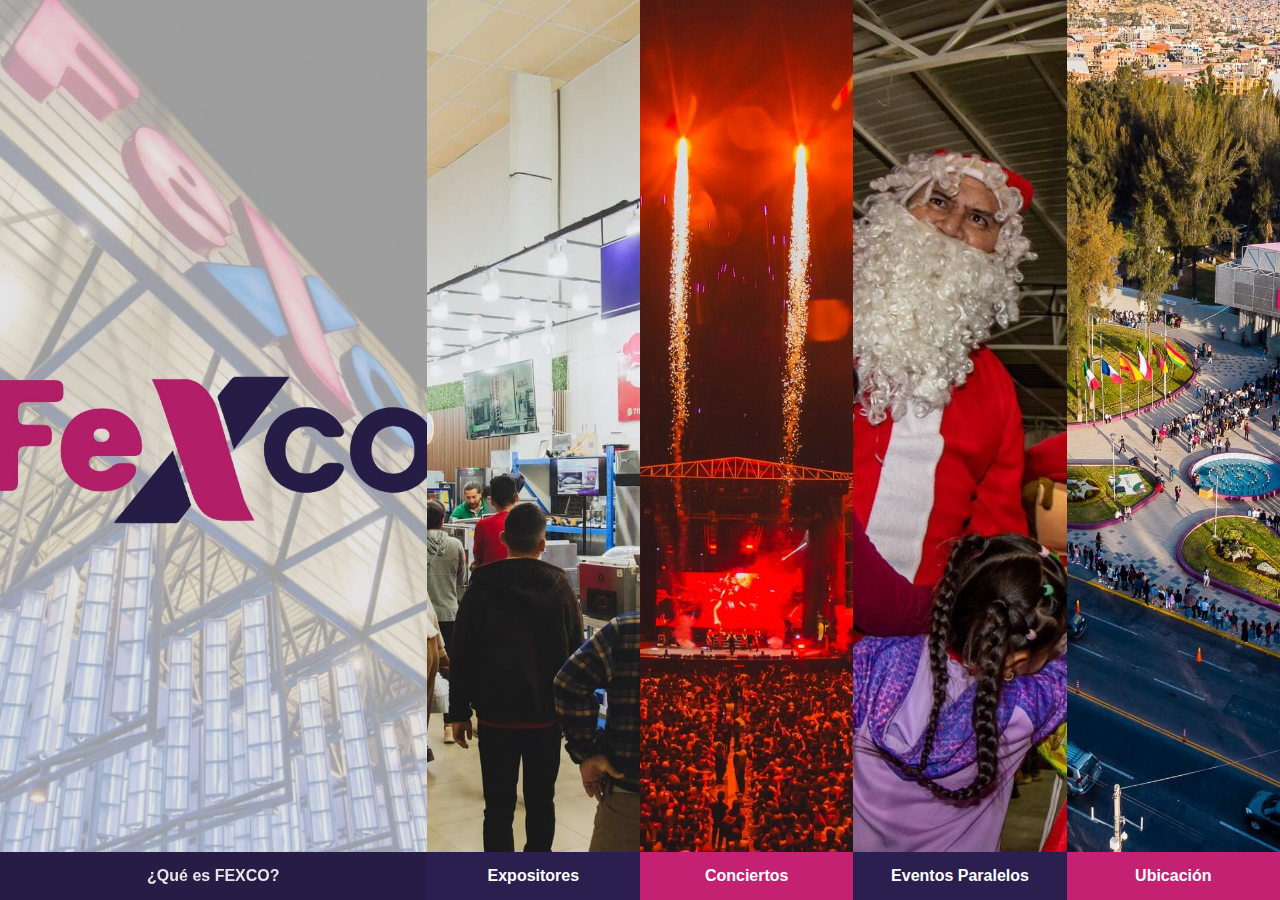
<file: index.html>
<!DOCTYPE html>
<html lang="es">
<head>
  <meta charset="UTF-8">
  <meta name="viewport" content="width=device-width, initial-scale=1.0">
  <link rel="icon" href="./Imagenes/metalogo.png">
  <link rel="apple-touch-icon" href="./Imagenes/metalogo.png">
  <title>FEXCO</title>
  <link rel="stylesheet" href="style.css">
</head>
<body>

  <div class="portada">

    <a href="./HTML-CSS/queeslafexco.html" class="caja caja0">
      <div class="botonrosa">¿Qué es FEXCO?</div>
    </a>
  
    <a href="./HTML-CSS/exposicion.html" class="caja caja1">
      <div class="botonazul">Expositores</div>
    </a>
  
    <a href="./HTML-CSS/eventos.html" class="caja caja2">
      <div class="botonrosa">Conciertos</div>
    </a>

    <a href="./HTML-CSS/eventos.html" class="caja caja3">
      <div class="botonazul">Eventos Paralelos</div>
    </a>

    <a href="./HTML-CSS/contactos.html" class="caja caja4">
      <div class="botonrosa">Ubicación</div>
    </a>
  
  </div>
  
</body>
</html>
</file>
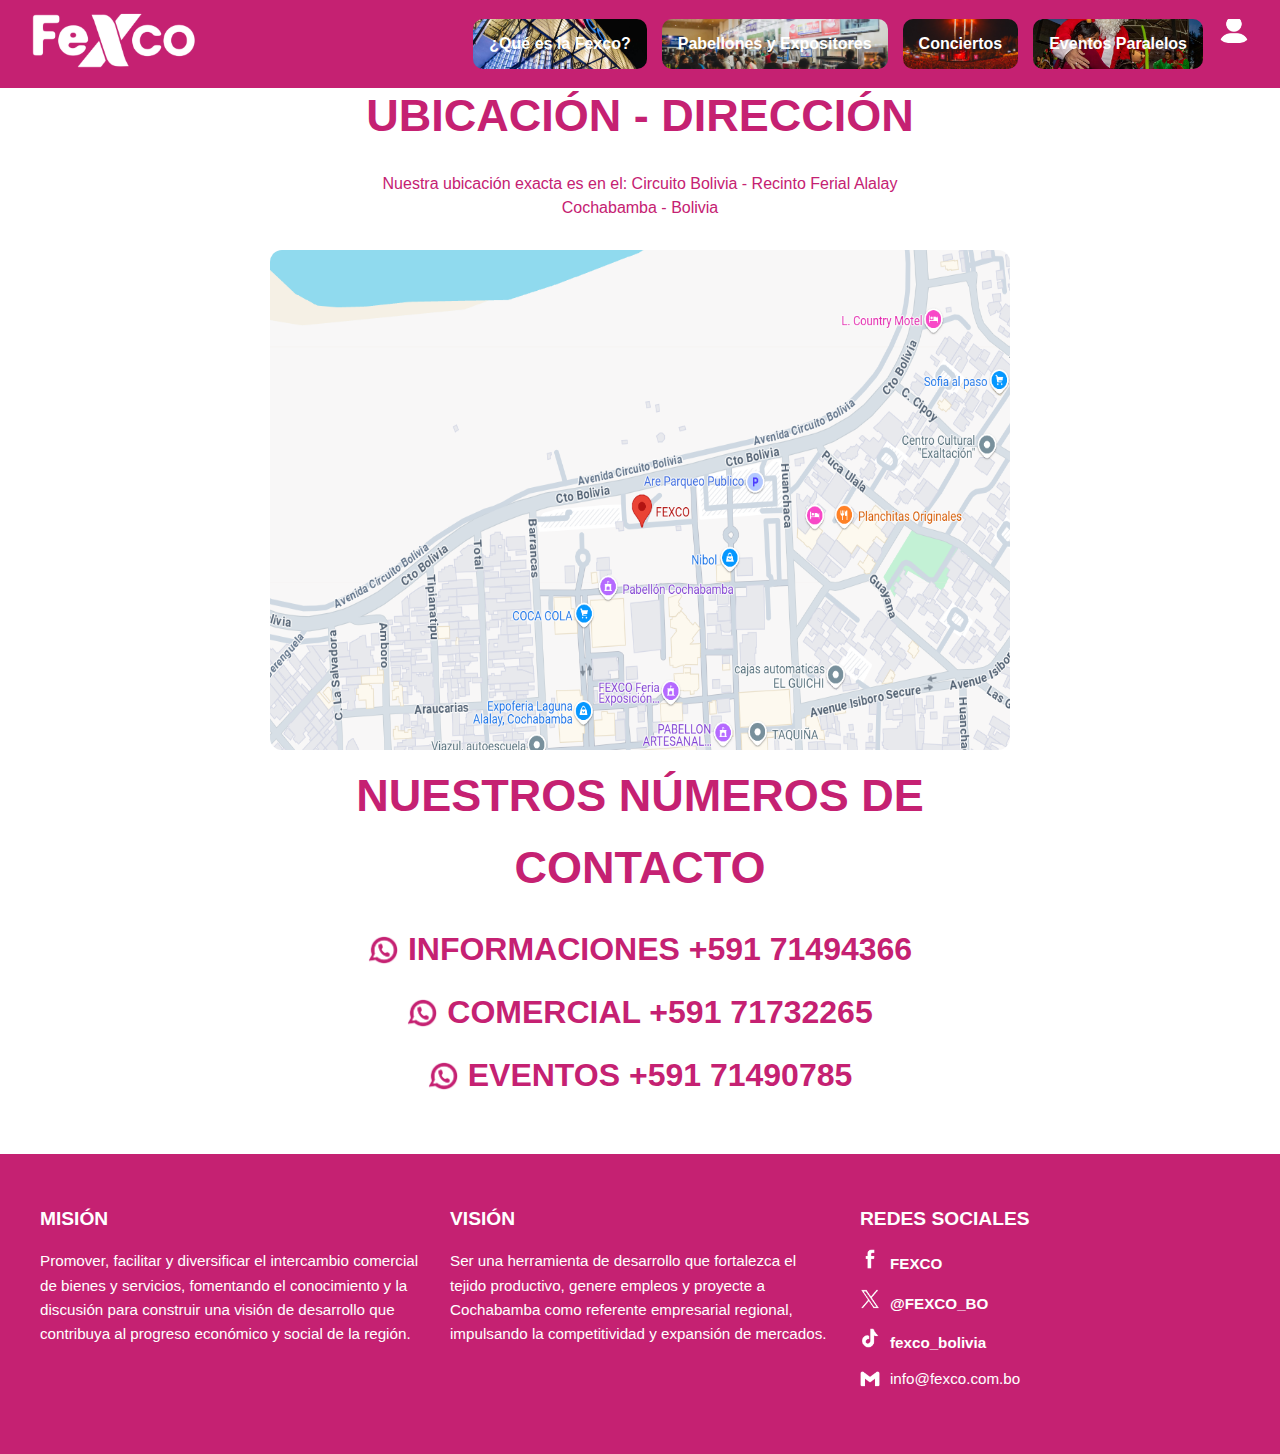
<file: HTML-CSS/contactos.html>
<!DOCTYPE html>
<html lang="es">
<head>
  <meta charset="UTF-8" />
  <meta name="viewport" content="width=device-width, initial-scale=1.0" />
  <link rel="icon" href="../Imagenes/metalogo.png">
  <link rel="apple-touch-icon" href="../Imagenes/metalogo.png">
  <title>FEXCO</title>
  <link rel="stylesheet" href="contactos.css" />
</head>
<body class="body">

  <header class="header">
  <a href="../index.html" class="header__logo-link">
    <img src="../Imagenes/logoblanco.png" alt="Logo FEXCO" class="header__logo"/>
  </a>

  <nav class="nav nav-desktop">
    <ul class="nav__lista">
      <li><a href="../HTML-CSS/queeslafexco.html" class="nav__link nav__link--bg1">¿Qué es la Fexco?</a></li>
      <li><a href="./exposicion.html" class="nav__link nav__link--bg2">Pabellones y Expositores</a></li>
      <li><a href="../HTML-CSS/conciertos.html" class="nav__link nav__link--bg3">Conciertos</a></li>
      <li><a href="../HTML-CSS/eventos.html" class="nav__link nav__link--bg4">Eventos Paralelos</a></li>
      <li><a href="" class="nav__link nav__link--bg5"></a></li>
    </ul>
  </nav>

  <input type="checkbox" id="toggle" class="toggle-checkbox" />
  <label for="toggle" class="hamburguesa">
    <img src="../Imagenes/menúcelchiquito.png" alt="Menú" class="hamburguesa-icono" />
  </label>

  <nav class="nav-mobile">
    <ul>
      <li><a href="../HTML-CSS/queeslafexco.html" class="nav__link nav__link--bg1">¿Qué es la Fexco?</a></li>
      <li><a href="./exposicion.html" class="nav__link nav__link--bg2">Pabellones y Expositores</a></li>
      <li><a href="../HTML-CSS/conciertos.html" class="nav__link nav__link--bg3">Conciertos</a></li>
      <li><a href="../HTML-CSS/eventos.html" class="nav__link nav__link--bg4">Eventos Paralelos</a></li>
      <li><a href="../HTML-CSS/contactos.html" class="nav__link nav__link--bg6">Ubicación</a></li>
    </ul>
  </nav>
</header>

  <main class="contacto-main">
    <section class="ubicacion">
        <h2>UBICACIÓN - DIRECCIÓN</h2>
        <p>Nuestra ubicación exacta es en el:
          Circuito Bolivia - Recinto Ferial Alalay<br>Cochabamba - Bolivia</p>
        <div class="mapa">
          <a href="https://www.google.com/maps/place/FEXCO/@-17.4180307,-66.1319139,17.04z/data=!4m6!3m5!1s0x93e3719172c46c09:0x7a85c35785e878f9!8m2!3d-17.4181508!4d-66.1298596!16s%2Fg%2F11v0lwhtym?entry=ttu&g_ep=EgoyMDI1MDQzMC4xIKXMDSoASAFQAw%3D%3D" target="_blank">
            <img src="../Imagenes/ubicacion.png" alt="Ubicación en el mapa">
          </a>
        </div>
      </section>

    <section class="contactos">
      <h2>NUESTROS NÚMEROS DE CONTACTO</h2>

      <div class="contacto">
        <img src="../Imagenes/whatsapp.png" alt="WhatsApp Icono">
        <strong>INFORMACIONES +591 71494366</strong>
      </div>

      <div class="contacto">
        <img src="../Imagenes/whatsapp.png" alt="WhatsApp Icono">
        <strong>COMERCIAL +591 71732265</strong>
      </div>

      <div class="contacto">
        <img src="../Imagenes/whatsapp.png" alt="WhatsApp Icono">
        <strong>EVENTOS +591 71490785</strong>
      </div>
    </section>
  </main>

<footer class="footer">
  <div class="footer__contenedor">
    <div class="footer__columna">
      <h3>MISIÓN</h3>
      <p>
        Promover, facilitar y diversificar el intercambio comercial de bienes y servicios,
        fomentando el conocimiento y la discusión para construir una visión de desarrollo
        que contribuya al progreso económico y social de la región.
      </p>
    </div>
    <div class="footer__columna">
      <h3>VISIÓN</h3>
      <p>
        Ser una herramienta de desarrollo que fortalezca el tejido productivo,
        genere empleos y proyecte a Cochabamba como referente empresarial regional,
        impulsando la competitividad y expansión de mercados.
      </p>
    </div>
    <div class="footer__columna">
      <h3>REDES SOCIALES</h3>
      <ul class="footer__redes">
        <li>
          <a href="https://www.facebook.com/fexcobo" class="footer__item" target="_blank">
          <img src="../Imagenes/facebook.png" alt="FEXCO">FEXCO</a></li>
        <li>
          <a href="https://x.com/FEXCO_BO" class="footer__item" target="_blank">
          <img src="../Imagenes/x.png" alt="@FEXCO_BO">@FEXCO_BO</a></li>
        <li>
          <a href="https://www.tiktok.com/@fexcobolivia?lang=es" class="footer__item" target="_blank">
          <img src="../Imagenes/tikokt.png" alt="@fexco_bolivia">fexco_bolivia</a></li>
        <li>
          <img src="../Imagenes/gmail.png" alt="Gmail"> info@fexco.com.bo</li>
      </ul>
    </div>
  </div>
</footer>
</body>
</html>
</file>
<file: style.css>
*{
    margin: 0;
    padding: 0;
    box-sizing: border-box;
}
  
body{
    font-family: sans-serif;
}
  
.portada {
    display: flex;
    height: 100vh;
    flex-direction: row;
}
  
.caja{
    flex: 1;
    height: 100%;
    text-decoration: none;
    color: white;
    display: flex;
    align-items: flex-end;
    justify-content: center;
    position: relative;
    background-size: cover;
    background-position: center;
    transition: flex 0.5s ease, filter 0.3s ease;
    overflow: hidden;
}
  
.caja:hover {
    flex: 2;
    filter: brightness(0.9);
}
  
.caja0{
    flex: 2;
    background-image: url(./Imagenes/index1.0.jpg);
}
  
.caja1{
    background-image: url(./Imagenes/index3.jpg);
}
  
.caja2{
    background-image: url(./Imagenes/index2.jpg);
}
  
.caja3{
    background-image: url(./Imagenes/index5.jpg);
}

.caja4{
    background-image: url(./Imagenes/index4.jpg);
}
  
.botonrosa{
    width: 100%;
    background-color: #c52172;
    text-align: center;
    padding: 15px;
    font-weight: bold;
    position: relative;
    z-index: 2;
    transition: background-color 0.3s ease;
}

.botonazul{
    width: 100%;
    background-color: #2a1f4e;
    text-align: center;
    padding: 15px;
    font-weight: bold;
    position: relative;
    z-index: 2;
    transition: background-color 0.3s ease;
}
  
.caja:hover .botonazul{
    background-color: #c52172;
}  

.caja:hover .botonrosa{
    background-color: #2a1f4e;
} 

@media (max-width: 576px) {
  .portada {
    flex-direction: column;
    height: auto;
  }

  .caja {
    height: 200px;
    flex: none;
  }

  .caja0 {
    height: 300px;
  }

  .botonrosa,
  .botonazul {
    font-size: 14px;
    padding: 10px;
  }

  .caja:hover {
    flex: none;
  }
}

@media (min-width: 577px) and (max-width: 768px) {
  .portada {
    flex-direction: column;
    height: auto;
  }

  .caja {
    height: 250px;
    flex: none;
  }

  .caja0 {
    height: 350px;
  }

  .botonrosa,
  .botonazul {
    font-size: 16px;
    padding: 12px;
  }

  .caja:hover {
    flex: none;
  }
}
</file>
<file: HTML-CSS/contactos.css>
*{
    margin: 0;
    padding: 0;
    box-sizing: border-box;
}
  
body.body{
    font-family: 'Segoe UI', sans-serif;
    background-color: white;
    color: #2d1344;
    line-height: 1.6;
}
  
.header{
    position: fixed;
    top: 0;
    left: 0;
    width: 100%;
    z-index: 1000;
    background-color:#c52172;
    display: flex;
    justify-content: space-between;
    align-items: center;
    padding: 10px 30px;
}
  
.header__logo{
    height: 60px;
}
  
.header__logo-link{
    text-decoration: none;
}

.header__logo:hover{
    transform: scale(1.05);
}

.nav__lista{
    display: flex;
    list-style: none;
    gap: 15px;
}
  
.nav__link {
    display: inline-block;
    padding: 12px 16px;
    border-radius: 10px;
    color: white;
    font-weight: bold;
    text-decoration: none;
    background-size: cover;
    background-repeat: no-repeat;
    background-position: center;
    transition: transform 0.2s;
}
  
.nav__link:hover{
    transform: scale(1.05);
  }
  
.nav__link--bg1{
    background-image: url(../Imagenes/index1.jpg);
  }
  
.nav__link--bg2{
    background-image: url(../Imagenes/index3.jpg);
}
  
.nav__link--bg3{
    background-image: url(../Imagenes/index2.jpg);
}

.nav__link--bg4{
    background-image: url(../Imagenes/index5.jpg);
}

.nav__link--bg5{
    background-image: url(../Imagenes/user.png);
}

.nav__link--bg6{
    background-image: url(../Imagenes/index4.jpg);
}
  
.main{
    padding: 20px;
    margin-top: 90px;
}

.contacto-main{
    padding: 80px 20px 40px;
    max-width: 800px;
    margin: auto;
    text-align: center;
}
  
.contactos h2,
.ubicacion h2{
    color:#c52172;
    font-weight: bold;
    margin-bottom: 20px;
    font-size: 45px;
}
  
.contacto{
    display: flex;
    align-items: center;
    justify-content: center;
    gap: 10px;
    margin: 12px 0;
    font-size: 2rem;
    color:#c52172;
}

.contacto img{
  display: flex;
    width: 30px;
    height: 30px;
}
  
.ubicacion p{
    margin-bottom: 20px;
    line-height: 1.5;
    font-size: 16px;
    color:#c52172;
}
  
.mapa{
    display: flex;
    justify-content: center;
    padding: 10px;
}
  
.mapa a{
    display: inline-block;
    border-radius: 12px;
    overflow: hidden;
    transition: transform 0.3s ease, box-shadow 0.3s ease;
}
  
.mapa a:hover{
    transform: scale(1.05);
    box-shadow: 0 8px 20px rgba(0, 0, 0, 0.2);
}

.mapa img{
    max-width: 100%;
    width: 1000px;
    height: 500px;
    display: block;
}

.footer {
  background-color:#c52172;
  color: white;
  padding: 50px 30px;
  font-family: 'Segoe UI', sans-serif;
}

.footer__contenedor {
  display: flex;
  flex-wrap: wrap;
  justify-content: space-between;
  gap: 30px;
  max-width: 1200px;
  margin: 0 auto;
}

.footer__columna {
  flex: 1;
  min-width: 250px;
}

.footer__columna h3 {
  font-size: 1.2em;
  margin-bottom: 15px;
  font-weight: bold;
}

.footer__columna p {
  font-size: 0.95em;
  line-height: 1.6;
}

.footer__redes {
  list-style: none;
  padding: 0;
}

.footer__redes li {
  display: flex;
  align-items: center;
  margin-bottom: 12px;
  font-size: 0.95em;
}

.footer__redes img {
  width: 20px;
  height: 20px;
  margin-right: 10px;
}

.footer__item {
  color: white;
  text-decoration: none;
  font-weight: bold;
  transition: color 0.3s ease;
}

.footer__item:hover {
  color: #c52172;
  text-decoration: none;
}

.nav-mobile, .hamburguesa {
  display: none;
}

.nav-desktop {
  display: flex;
}

.hamburguesa {
  cursor: pointer;
  z-index: 1001;
}

.hamburguesa-icono {
  width: 40px;
  height: 40px;
}

.toggle-checkbox {
  display: none;
}

.toggle-checkbox:checked ~ .nav-mobile {
  display: flex;
  flex-direction: column;
  background-color:#c52172;
  position: absolute;
  top: 70px;
  right: 0;
  width: 100%;
  padding: 20px;
  z-index: 1000;
}

.menu-toggle {
  z-index: 9999;
  position: absolute;
  top: 20px;
  right: 20px;
  display: block;
  color: white;
}

@media screen and (max-width: 768px) {
  .mobile-menu {
    display: block;
  }

  .menu-toggle {
    display: block;
  }

  .desktop-menu {
    display: none;
  }

  .menu-toggle {
    display: block;
    display: none;
  }

  .nav-links {
    display: none;
  }

  .nav-desktop {
    display: none;
  }

  .hamburguesa {
    display: block;
  }

  .nav-mobile {
    display: none;
  }

  .nav-mobile ul {
    list-style: none;
    padding: 0;
  }

  .nav-mobile li {
    margin: 10px 0;
  }

  .nav-mobile a {
    display: block;
    padding: 12px;
    border-radius: 10px;
    color: white;
    font-weight: bold;
    text-decoration: none;
    background-size: cover;
    background-repeat: no-repeat;
    background-position: center;
  }
}

.contacto-main {
    padding: 80px 20px 40px;
    max-width: 800px;
    margin: auto;
    text-align: center;
    font-size: 1rem;
}
</file>
